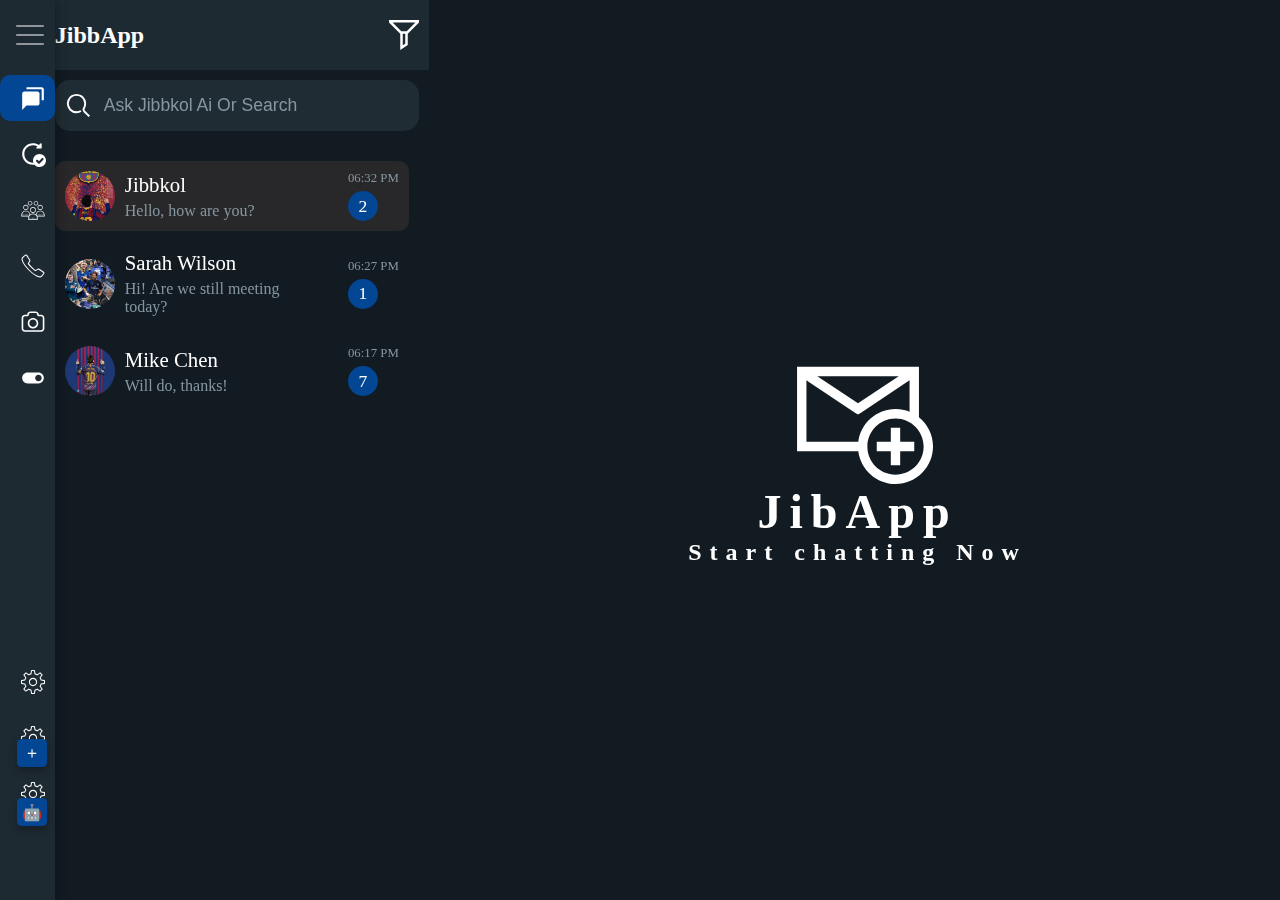
<file: index.html>
<!DOCTYPE html>
<html lang="en">
<head>
    <meta charset="UTF-8">
    <meta name="viewport" content="width=device-width, initial-scale=1.0">
    <title>Document</title>
    <link rel="stylesheet" href="msg.css">
</head>
<body>
    <header id="hup">
        <h2>JibbApp</h2>
        <div id="btns">
            <button id="camera" class="btn">
            <img src="./assets/unsplash_32px.svg" alt="camera" id="darkcam">
            <img src="./dark-icon/unsplash_32px.svg" alt="camera" id="lightcam">
          </button>
            <button id="menu" class="btn">
                <img src="./assets/menu_vertical_24px.svg" alt="menu" id="darkmenu">
                <img src="./dark-icon/menu_vertical_24px.svg" alt="" id="lightmenu">
            </button>
            <button id="menu2" class="btn">
              <img src="./assets/filter_24px.svg" alt="" id="darkfilter">
              <img src="./dark-icon/filter_24px.svg" alt="" id="lightfilter">
            </button>
        </div>
    </header>
    <div id="mobile-menu"> 
        <ul>
            <li>New group</li>
            <li>New broadcast</li>
            <li>Linked devices</li>
            <li>Starred</li>
            <li>Read all</li>
            <li>Settings</li>
            <li>Switch accounts</li>
            <button id="dark-mode">
                <img src="./dark-icon/toggle_off_24px.svg" alt="dark mode" id="light-icon">
                <img src="./assets/toggle_on_24px.svg" alt="light mode" id="dark-icon">
                Dark Mode
            </button>
            
        </ul>
    </div>
    <div id="overlay"></div>
    <div id="navpc">
            <button class="active">All</button>
            <button>Unread</button>
            <button>Groups</button>
            <button>Favourites</button>
            <button>+</button>
    </div>
<section id="desk">
    <div id="desktop-sidebar">
       <div class="sidebar-header">
        <img src="./assets/menu_50px.svg" alt="Menu" id="sidebar-toggle"/>
        <img src="./dark-icon/menu_50px.svg" alt="" id="sidebar-toggle-pc">
        <h1>
          <img src="./assets/new_message_32px.svg" alt="" id="darklogopc">
          <img src="./dark-icon/new_message_32px.svg" alt="" id="lightlogopc">
          JibApp
        </h1>
        </div>
        <ul class="sidebar-menu">
        <li class="active">
          <img src="./assets/chat_room_24px.svg" alt="Chats" id="darkchatpc"> 
          <img src="./dark-icon/chat_room_24px.svg" alt="Chats" id="lightchatpc">
          <span>Chats</span>
        </li>
        <li>
          <img src="./assets/update_24px.svg" alt="Status" id="darkstatuspc">
          <img src="./dark-icon/update_24px.svg" alt="" id="lightstatuspc"> 
          <span>Status</span>
        </li>
        <li>
          <img src="./assets/user_groups_80px.svg" alt="Community" id="darkcompc"> 
          <img src="./dark-icon/user_groups_80px.svg" alt="" id="lightcompc">
          <span>Community</span>
        </li>
        <li>
          <img src="./assets/phone_50px.svg" alt="Calls" id="darkcallpc">
          <img src="./dark-icon/phone_50px.svg" alt="" id="lightcallpc"> 
          <span>Calls</span>
        </li>
        <li>
          <button id="camera2" class="btn">
            <img src="./assets/unsplash_32px.svg" alt="camera" id="darkcampc">
            <img src="./dark-icon/unsplash_32px.svg" alt="" id="lightcampc">
            <span>Camera</span>
          </button>
        </li>
        <li>
        <button id="dark-modepc">
                <img src="./dark-icon/toggle_off_24px.svg" alt="dark mode" id="light-iconpc">
                <img src="./assets/toggle_on_24px.svg" alt="light mode" id="dark-iconpc">
                <span>Dark Mode</span> 
            </button>
        </li>
    </ul>
    <ul class="sidebar-nav-bottom">
        <li>
          <img src="./assets/settings_50px.svg"><span>New contacts</span>
        </li>
        <li>
          <img src="./assets/settings_50px.svg"><span>Jibkkol AI</span></li>
      <li>
        <img src="./assets/settings_50px.svg" alt="settings" id="darksetpc">
        <img src="./dark-icon/settings_50px.svg" alt="" id="lightsetpc">
        <span>Settings</span></li>
    </ul>
    </div>
    <section id="main">
        <div id="search">
            <svg aria-hidden="true" focusable="false" viewBox="0 0 24 24" role="img" width="35px" height="35px" fill="none"><path stroke="" stroke-width="1.5" d="M13.962 16.296a6.716 6.716 0 01-3.462.954 6.728 6.728 0 01-4.773-1.977A6.728 6.728 0 013.75 10.5c0-1.864.755-3.551 1.977-4.773A6.728 6.728 0 0110.5 3.75c1.864 0 3.551.755 4.773 1.977A6.728 6.728 0 0117.25 10.5a6.726 6.726 0 01-.921 3.407c-.517.882-.434 1.988.289 2.711l3.853 3.853"></path></svg>
            <input type="search" placeholder="Ask Jibbkol Ai Or Search">
        </div>
        <div id="nav">
            <button class="active">All</button>
            <button>Unread</button>
            <button>Groups</button>
            <button>Favourites</button>
            <button>+</button>
        </div>   
        <div id="chats-list">
        <div id="chat-inner">
        <div class="chat" data-chat="chat1">
            <img src="./assets/BARCELONA MESSI.jpeg" alt="profile">
            <div class="chat-info">
              <h4>Jibbkol</h4>
              <p></p>
            </div>
            <div class="chat-time">
              <span></span>
              <span class="unread-count">2</span>
            </div>
        </div>
        <div class="chat" data-chat="chat2">
      <img src="./assets/Chelsea.jpeg" alt="profile" onerror="this.src='./assets/BARCELONA MESSI.jpeg'">
      <div class="chat-info">
        <h4>Sarah Wilson</h4>
        <p></p>
      </div>
      <div class="chat-time">
        <span>Yesterday</span>
        <span class="unread-count">1</span>
      </div>
        </div>
        <div class="chat" data-chat="chat3">
      <img src="./assets/ccb1949e-1aa9-411a-8b3d-f1779724c42d.jpeg" alt="profile" onerror="this.src='./assets/BARCELONA MESSI.jpeg'">
      <div class="chat-info">
        <h4>Mike Chen</h4>
        <p></p>
      </div>
      <div class="chat-time">
        <span>12:30 PM</span>
        <span class="unread-count">7</span>
      </div>
        </div>
        <div class="jibapp-message" id="chat1">
  <header class="msg-header">
    <div class="msg-profile">
      <button class="msg-back-btn"><img src="./assets/back_50px.svg"></button>
      <img src="./assets/BARCELONA MESSI.jpeg" alt="profile" class="msg-pfp">
      <div class="msg-name">
        <h4>Jibbkol</h4>
        <span>online</span>
      </div>
    </div>
    <div class="msg-btns">
      <button class="msg-btn"><img src="./assets/phone_50px.svg"></button>
      <button class="msg-btn"><img src="./assets/video_call_50px.svg"></button>
      <button class="msg-btn"><img src="./assets/menu_vertical_24px.svg"></button>
    </div>
  </header>

  <div class="msg-body">
    <div class="msg-content">
      <div class="encryption-message">
        <img src="./assets/padlock_50px.svg" alt="padlock">
        <span>Messages are end-to-end encrypted. Only you and Jibbkol can read them.</span>
      </div>
      <div class="msg received">
        <p>Hello, how are you?</p>
        <span class="msg-time">2:30 PM</span>
      </div>
      <div class="msg sent">
        <p>I'm good, thanks! How about you?</p>
        <span class="msg-time">2:31 PM <img src="./assets/double_tick_32px.svg" alt=""></span>
      </div>
    </div>
  </div>

  <div class="msg-input-area">
    <div class="msg-input-wrap">
      <button class="emoji-btn"><img src="./assets/happy_80px.svg" alt="emoji"></button>
      <input type="text" class="msg-input" placeholder="Type a message">
      <button class="attach-btn"><img src="./assets/attach_24px.svg" alt="attach"></button>
      <button class="cam-btn"><img src="./assets/unsplash_32px.svg" alt="camera"></button>
    </div>
    <button class="send-btn">
      <img src="./assets/microphone_24px.svg" alt="mic" class="mic">
      <img src="./assets/paper_plane_30px.svg" alt="send" class="send">
    </button>
  </div>
        </div>
        <div class="jibapp-message" id="chat2">
  <header class="msg-header">
    <div class="msg-profile">
      <button class="msg-back-btn"><img src="./assets/back_50px.svg"></button>
      <img src="./assets/Chelsea.jpeg" alt="profile" class="msg-pfp">
      <div class="msg-name">
        <h4>Sarah Wilson</h4>
        <span>last seen 5 hours ago</span>
      </div>
    </div>
    <div class="msg-btns">
      <button class="msg-btn"><img src="./assets/phone_50px.svg"></button>
      <button class="msg-btn"><img src="./assets/video_call_50px.svg"></button>
      <button class="msg-btn"><img src="./assets/menu_vertical_24px.svg"></button>
    </div>
  </header>

  <div class="msg-body">
    <div class="msg-content">
      <div class="encryption-message">
        <img src="./assets/padlock_50px.svg" alt="padlock">
        <span>Messages are end-to-end encrypted. Only you and Sarah can read them.</span>
      </div>
      <div class="msg received">
        <p>Hi! Are we still meeting today?</p>
        <span class="msg-time">3:15 PM</span>
      </div>
      <div class="msg sent">
        <p>Yes, 4 PM at the usual place?</p>
        <span class="msg-time">3:16 PM <img src="./assets/double_tick_32px.svg" alt=""></span>
      </div>
    </div>
  </div>

  <div class="msg-input-area">
    <div class="msg-input-wrap">
      <button class="emoji-btn"><img src="./assets/happy_80px.svg" alt="emoji"></button>
      <input type="text" class="msg-input" placeholder="Type a message">
      <button class="attach-btn"><img src="./assets/attach_24px.svg" alt="attach"></button>
      <button class="cam-btn"><img src="./assets/unsplash_32px.svg" alt="camera"></button>
    </div>
    <button class="send-btn">
      <img src="./assets/microphone_24px.svg" alt="mic" class="mic">
      <img src="./assets/paper_plane_30px.svg" alt="send" class="send">
    </button>
  </div>
        </div>
        <div class="jibapp-message" id="chat3">
            <header class="msg-header">
              <div class="msg-profile">
                <button class="msg-back-btn"><img src="./assets/back_50px.svg"></button>
                <img src="./assets/ccb1949e-1aa9-411a-8b3d-f1779724c42d.jpeg" alt="profile" class="msg-pfp">
                <div class="msg-name">
                  <h4>Mike Chen</h4>
                  <span>online</span>
                </div>
              </div>
              <div class="msg-btns">
                <button class="msg-btn"><img src="./assets/phone_50px.svg"></button>
                <button class="msg-btn"><img src="./assets/video_call_50px.svg"></button>
                <button class="msg-btn"><img src="./assets/menu_vertical_24px.svg"></button>
              </div>
            </header>

            <div class="msg-body">
              <div class="msg-content">
                <div class="encryption-message">
                  <img src="./assets/padlock_50px.svg" alt="padlock">
                  <span>Messages and calls are end-to-end encrypted. Only you and Sarah can read them.</span>
                </div>

                <div class="msg received">
                  <p>Hello, how are you?</p>
                  <span class="msg-time">2:30 PM</span>
                </div>
                <div class="msg sent">
                  <p>I'm good, thanks! How about you?</p>
                  <span class="msg-time">2:31 PM <img src="./assets/double_tick_32px.svg" alt=""></span>
                </div>
                <div class="msg received">
                  <p>Doing well, just working on a project.</p>
                  <span class="msg-time">2:32 PM</span>
                </div>
                <div class="msg sent">
                  <p>That's great to hear! Let me know if you need any help.</p>
                  <span class="msg-time">2:33 PM <img src="./assets/double_tick_32px.svg" alt=""></span>
                </div>
                <div class="msg received">
                  <p>Will d o, thanks!</p>
                  <span class="msg-time">2:34 PM</span>
                </div>
              </div>
            </div>

            <div class="msg-input-area">
              <div class="msg-input-wrap">
                <button class="emoji-btn"><img src="./assets/happy_80px.svg" alt="emoji"></button>
                <input type="text" class="msg-input" placeholder="Type a message">
                <button class="attach-btn"><img src="./assets/attach_24px.svg" alt="attach"></button>
                <button class="cam-btn"><img src="./assets/unsplash_32px.svg" alt="camera"></button>
              </div>
              <button class="send-btn">
                <img src="./assets/microphone_24px.svg" alt="send" class="mic">
                <img src="./assets/paper_plane_30px.svg" alt="" class="send">
              </button>
            </div>
        </div>
        </div>
      </div>
    </section>
    <section id="msgpc">
      <img src="./assets/new_message_32px.svg" alt="" id="darklogo2pc">
      <img src="./dark-icon/new_message_32px.svg" alt="" id="lightlogo2pc">
      JibApp
      <h3>Start chatting Now</h3>
    </section>
</section>
<header id="nav-bottom">
        <button class="nav-btn active">
            <img src="./assets/chat_room_24px.svg" alt="chats" id="darkchat">
            <img src="./dark-icon/chat_room_24px.svg" alt="" id="lightchat">
            <span>Chat</span>
        </button>
        <button class="nav-btn">
            <img src="./assets/update_24px.svg" alt="contacts" id="darkstatus">
            <img src="./dark-icon/update_24px.svg" alt="" id="lightstatus">
            <span>Status</span>
        </button>
        <button class="nav-btn">
            <img src="./assets/user_groups_80px.svg" alt="Community" id="darkcom">
            <img src="./dark-icon/user_groups_80px.svg" alt="" id="lightcom">
            <span>Community</span>
        </button>
        <button class="nav-btn">
            <img src="./assets/phone_50px.svg" alt="calls" id="darkcall">
            <img src="./dark-icon/phone_50px.svg" alt="" id="lightcall">
            <span>Calls</span>
        </button>
</header>
<div id="floating-buttons">
  <button id="aiButton" class="fab">🤖</button>
  <button id="newChatButton" class="fab">＋</button>
</div>
<script src="msg2.js"></script>
</body>
</html>
</file>
<file: msg.css>
*,body,html{
    padding: 0;
    margin: 0;
    box-sizing: border-box;
}
body{
    background-color: var(--wa-bg-main-dark);
}
body::-webkit-scrollbar{
    width: 0px;
}
:root{
  --wa-bg-main: #FFFFFF;
  --wa-bg-secondary: #F0F2F5;
  --wa-bg-input: #FFFFFF;
  --wa-text-primary: #111B21;
  --wa-text-secondary: #667781;
  --wa-text-placeholder: #8696A0;

  /* Chat bubbles */
  --wa-bubble-incoming: #FFFFFF; /* Keep incoming white */
  --wa-bubble-outgoing: linear-gradient(135deg, #034694, #1A4C96); /* Chelsea Blue gradient */

  /* Chelsea Blue theme */
  --wa-green: #034694; /* Primary Chelsea Blue */
  --wa-green-dark: #002D72; /* Deep Blue */
  --wa-link: #027EB5;
  --wa-unread-badge: #034694;
  --wa-divider: #E9EDEF;
  --wa-icon-inactive: #8696A0;
  --wa-icon-active: #111B21;

  /* dark */
  --wa-bg-main-dark: #121B22;
  --wa-bg-secondary-dark: #1E2A32;
  --wa-bg-input-dark: #202C33;
  --wa-text-primary-dark: #E9EDEF;
  --wa-text-secondary-dark: #8696A0;
  --wa-text-placeholder-dark: #667781;

  /* Bubbles in dark mode */
  --wa-bubble-incoming-dark: #202C33; 
  --wa-bubble-outgoing-dark: linear-gradient(135deg, #002D72, #003D73); /* Dark Chelsea Blue gradient */

  /* Blues (instead of green) */
  --wa-green-dark: #034694; 
  --wa-green-dark-dark: #001F4D; 
  --wa-link-dark: #53BDEB;
  --wa-unread-badge-dark: #034694;
  --wa-divider-dark: #2A3942;
  --wa-icon-inactive-dark: #AEBAC1;
  --wa-icon-active-dark: #E9EDEF;

  /* extra palette */
  --blue: #0a174e;
  --maize :#f5d042;
  --black: #101820;
  --blac:#000;
  --red: #a4193d;
  --peach :#ffdfb9;
  --white :#fff;
  --main-pd: 20px 10px;

  /* greys */
  --podium-cds-color-grey-50: #FAFAFA;
  --podium-cds-color-grey-100: #F5F5F5;
  --podium-cds-color-grey-200: #E5E5E5;
  --podium-cds-color-grey-300: #CACACB;
  --podium-cds-color-grey-400: #9E9EA0;
  --podium-cds-color-grey-500: #707072;
  --podium-cds-color-grey-600: #4B4B4D;
  --podium-cds-color-grey-700: #39393B;
  --podium-cds-color-grey-800: #28282A;
  --podium-cds-color-grey-900: #1F1F21;
}
#hup{
    padding: var(--main-pd);
    display: flex;
    position: fixed;
    z-index: 900;
    width: 100%;
    background: var(--wa-bg-secondary-dark);
    justify-content: space-between;
    align-items: center;
    color: var(--white);
}
#mobile-menu{
    position: fixed;
    top:75px;
    z-index: 921;
    background: var(--podium-cds-color-grey-500);
    width: 200px;
    padding: var(--main-pd);
    border-radius: 10px;
    right: 0;
    opacity:0;
    transition: all 0.4s ease-out;
    transform: translateY(-150%);
}
#mobile-menu.show{    
    transform: translateX(0);  
    opacity:1;
    transition: all 0.4s ease-in-out; 
}    
#mobile-menu ul{
    display: flex;
    flex-direction: column;
    gap:20px;
    list-style :none;
}
#mobile-menu ul li{
    color: var(--wa-bg-main);
    cursor:pointer;
    font-size: 1.1rem;
    font-weight: 200;
}
#overlay{
    position: fixed;
    top:0;
    left:0;
    width: 100%;
    height: 100vh;
    background: rgba(19, 18, 18, 0.1);
    z-index: 920;
    opacity:0;
    transition: all 0.4s ease-out;
    pointer-events: none;
}
#overlay.show{
    opacity:1;
    transition: all 0.4s ease-in-out;
    pointer-events: all;
}
#dark-mode {
    display: flex;
    background: transparent;
    align-items: center;
    border: none;
    gap: 10px;
    color: var(--white);
    font-size: 1.2rem;
    cursor: pointer;
    padding: 8px 12px;
    border-radius: 20px;
    transition: all 0.3s ease;
    width: 100%;
    justify-content: flex-start;
}

/* Hover effects */
#dark-mode:hover {
    background: var(--wa-bg-input-dark);
}

body.light-mode #dark-mode:hover {
    background: var(--wa-bg-secondary);
}

/* Icon states */
#dark-icon {
    display: none;
}

#light-icon {
    display: block;
}

/* Light mode icon states */
body.light-mode #dark-icon {
    display: block;
}

body.light-mode #light-icon {
    display: none;
}

/* Text color for light mode */
body.light-mode #dark-mode {
    color: var(--wa-text-primary);
}
#btns{
    display: flex;
    align-items: center;
    gap: 10px;
}
.btn{
    background: transparent;
    border: none;
    cursor: pointer;
}
.btn img{
    width: 30px;
    height: 30px;
}
#menu2{
    display: none;
}
#menu2, #sidebar-toggle {
    position: relative;
    z-index: 960; /* Higher than overlay */
}
#main::-webkit-scrollbar{
    display: none;
}
#main{
    display: flex;
    padding: var(--main-pd);  
    flex-direction: column;
    gap: 20px;
    padding-top:80px;
    padding-bottom: 100px;
    overflow-y: scroll;
    z-index: 899;
}
#search{ 
    background: var(--wa-bg-input-dark);
    display: flex;
    gap: 10px;
    padding: 8px;
    border-radius: 50px;
    width: 100%;
}
#search svg{
    stroke: var(--wa-bg-input)
}
#search input {
    width: 100%;
    border: none;
    background: transparent;
    font-size: 1.1rem;
    outline: none; 
    color: var(--wa-text-placeholder);
}
#search input::placeholder{
    color: var(--wa-text-placeholder);
    font-weight: 200;
}
#nav{
    display: flex;
    gap: 10px;
    overflow-x: auto;   
}
#nav::-webkit-scrollbar{
    width: 1px;
}
#nav button{
    background: transparent;
    border: 0.5px solid var(--wa-text-placeholder);
    color: var(--wa-text-placeholder);
    width: fit-content;
    padding: 10px 15px;
    cursor: pointer;
    align-items: center;
    display: flex;
    border-radius: 50px;
}
#nav button.active{
    border: none;
    background: var(--wa-green-dark);
    color: var(--white);
}
#chats-list{
    display: flex;
    flex-direction: column;
    gap: 10px;
    height: calc(100vh - 160px);
    padding-right: 10px;
}
.chat{
    display: flex;
    gap: 10px;
    align-items: center;
    padding: 10px;
    border-radius: 10px;
    cursor: pointer;
}
.chat img{
    width: 50px;
    height: 50px;
    border-radius: 50%;
    object-fit: cover;
}
.chat-info{
    display: flex;
    flex-direction: column;
    gap: 5px;
}
.chat-info h4{
    margin: 0;
    color: var(--white);
    font-size: 1.3rem;
    font-weight: 300;
}
.chat-info p{
    margin: 0;
    color: var(--wa-text-secondary-dark);
    font-size: 1rem;
    font-weight: 200;
    overflow: hidden;
    max-width: 200px;
}         
.chat-time{
    margin-left: auto;
    display: flex;
    flex-direction: column;
    color: var(--wa-text-secondary-dark);
    font-size: 0.8rem;
}
.unread-count{
    background: var(--wa-unread-badge-dark);
    color: var(--white);
    width: 30px;
    height: 30px;
    display: flex;
    justify-content: center;
    align-items: center;
    border-radius: 100%;
    font-size: 1.1rem;
    margin-top: 5px;
} 
#nav-bottom{
    color: var(--white);
    position: fixed;
    bottom: 0;
    width: 100%;
    padding: 8px 10px;
    background: var(--wa-bg-secondary-dark);
    display: flex;
    justify-content: space-between;
    z-index: 900;
}
.nav-btn{
    background: transparent;
    border: none;
    width: 80px;
    height: auto;
    cursor: pointer;
    display: flex;
    align-items: center;
    gap: 10px;
    height: 50px;
    color: var(--white);
    flex-direction: column;
}
.nav-btn p{
    margin: 0;
    font-size: 0.8rem;
    font-weight: 200;
}
.nav-btn.active, .nav-btn:hover{
    background: var(--wa-green-dark);
    border-radius: 50px;
    height: 30px;
    padding: 5px 0;
}
.nav-btn img{
    width: 30px;
    height: 22px;
}
#chat-inner{
    display: flex;
    flex-direction: column;
    gap: 10px;
}
.jibapp-message{
    width: 100%;
    height: 100vh;
    z-index: 999;
    position: fixed;
    top: 0;
    transform: translateX(100%);
    transition: all 0.3s ease-out;
    left: 0;
    right: 0;
    bottom: 0;
    background: var(--podium-cds-color-grey-600);
}
.jibapp-message.active{
    transform: translateX(0);
    transition: all 0.3s ease-out;
}
.chat.active {
    background: var(--podium-cds-color-grey-800);
}
.encryption-message {
    display: flex;
    text-align: center;
    
    font-size: 0.85rem;
    color: var(--white);
    background: var(--podium-cds-color-grey-500);
    padding: 8px 12px;
    margin: 10px auto;
    border-radius: 10px;
    max-width: 80%;
    line-height: 1.4;
    font-weight: 200;
}
.encryption-message img{
    width: 15px;
    height: 15px;
}
.msg-header{
    padding: 13px;
    display: flex;
    align-items: center;
    justify-content: space-between;
    background: var(--wa-bg-secondary-dark);
    color: var(--white);
}
.msg-profile{
    display: flex;
    align-items: center;
    gap: 10px;
}
.msg-pfp{
    width: 40px;
    height: 40px;
    border-radius: 50%;
    object-fit: cover;
}
.msg-back-btn{
    background: transparent;
    border: none;
    cursor: pointer;
}
.msg-back-btn img{
    width: 25px;
    height: 25px;
}
.msg-name{
    display: flex;
    flex-direction: column;
    gap:4px;
    cursor: pointer;
    
}
.msg-name h4{
    font-weight: 300;
    font-size: 1.2rem;
}
.msg-name span{
    font-size: 0.9rem;
    font-weight: 200;
    color: var(--podium-cds-color-grey-200);
}
.msg-btns{
    display: flex;
    align-items: center;
    gap: 20px;
}
.msg-btn{
    background: transparent;
    border: none;
    cursor: pointer;
    color: var(--white);
}
.msg-btn img{
    width: 25px;
    height: 25px;
}
.msg-btn:hover{
    color: var(--wa-green-dark);
}
.msg-body{
    padding: var(--main-pd);
    height: calc(100vh - 150px);
    justify-content: space-between;
    overflow-y: auto;
    display: flex;
    flex-direction: column;
    gap: 10px;
}
.msg-body::-webkit-scrollbar{
    width: 5px;
}
.msg-content{
    display: flex;
    flex-direction: column;
    gap: 10px;
}
.msg{
    max-width: 60%;
    padding: 10px;
    color: var(--wa-text-primary-dark);
    border-radius: 10px;
    font-size: 1.1rem;
    line-height: 1.4;
    display: flex;
    justify-content: space-between;

}
.msg.received{
    background: var(--wa-bubble-incoming-dark);
    align-self: flex-start;
    border-bottom-left-radius: 0;
}   
.msg.sent{
    background: var(--wa-bubble-outgoing-dark);
    align-self: flex-end;
    border-bottom-right-radius: 0;
}
.msg-time{
    font-size: 0.8rem;
    min-width: 75px;
    align-self: last baseline;
    margin-left: 10px;
    gap: 4px;
    color: var(--wa-text-secondary-dark);
    display: flex;
    align-items: center;
}
.msg-time img{
    width: 20px;
    height: 20px;
}
.msg.sent .msg-time::after {
  content: url("./assets/double_tick_32px.svg");
}

.msg-input-area{
    display: flex;
    padding: 10px;
    gap: 5px;
    align-items: center;
    background: transparent;
}
.msg-input-wrap{
    display: flex;
    gap: 8px;
    align-items: center;
    padding: 10px;
    width: 90%;
    border-radius: 50px;
    background: var(--podium-cds-color-grey-400);
}
.msg-input-wrap button,.msg-input-wrap input{
    background: transparent;
    border: none;
    outline: none;
}
.msg-input{
    width: 100%;
    font-size: 1.2rem;
}
.msg-input-wrap button img{
    width: 30px;
    height: 30px;
    cursor: pointer;
}
.send-btn {
    position: relative;
    width: 45px;
    height: 45px;
    display: flex;
    background: var(--wa-green);
    border: none;
    border-radius: 100%;
    align-items: center;
    justify-content: center;
    cursor: pointer;
    overflow: hidden;
}
.send-btn img {
    position: absolute;
    width: 24px;
    height: 24px;
    transition: opacity 0.3s ease, transform 0.3s ease;
}
/* Hide paper plane by default */
.send-btn .send {
    display: none;
}

/* Mic is visible by default */
.send-btn .mic {
    display: inline-block;
}

/* When typing, show paper plane and hide mic */
.send-btn.typing .send {
    display: inline-block;
}

.send-btn.typing .mic {
    display: none;
}


#pc{
    display: none;
    color: var(--white);
}
#msgpc{
    display: none;
}
/* Floating action buttons */
#floating-buttons {
  position: fixed;
  bottom: 70px;
  right: 20px;
  display: flex;
  flex-direction: column;
  gap: 12px;
  z-index: 899;
}

.fab {
  width: 55px;
  height: 55px;
  border-radius: 15%;
  border: none;
  background: var(--wa-green); /* WhatsApp green */
  color: white;
  font-size: 1.8rem;
  cursor: pointer;
  display: flex;
  align-items: center;
  justify-content: center;
  box-shadow: 0 4px 8px rgba(0,0,0,0.3);
  transition: 0.2s;
}

.fab:hover {
  transform: scale(1.1);
  background: var(--wa-green-dark);
}
#desktop-sidebar {
    position: fixed;
    left: 0;
    top: 0;
    height: 100vh;
    width: 55px; /* collapsed width */
    background: var(--wa-bg-secondary-dark);
    display: none;
    flex-direction: column;
    align-items: center;
    transition: width 0.3s ease;
    z-index: 950;
    box-shadow: 2px 0 10px rgba(0,0,0,0.3);
}

/* Expanded state controlled by JS */
#desktop-sidebar.expanded {
    width: 200px;
}

/* Sidebar header */
.sidebar-header {
    width: 100%;
    display: flex;
    align-items: center;
    justify-content: space-between;
    padding: 15px;
    margin-top: 5px;
    cursor: pointer;
    position: relative;
    z-index: 960; /* logo overlay */
}

.sidebar-header h1 {
    color: var(--white);
    font-size: 1.6rem;
    display: none; /* hidden when collapsed */
}

#desktop-sidebar.expanded .sidebar-header h1 {
    display: flex;
    gap: 4px;
    align-items: center;
}

#sidebar-toggle,.sidebar-header h1 img,#sidebar-toggle-pc {
    width: 30px;
    height: 30px;
    cursor: pointer;
}

/* Menu items */
.sidebar-menu,.sidebar-nav-bottom {
    list-style: none;
    padding: 0;
    margin: 10px 0;
    width: 100%;
    display: flex;
    flex-direction: column;
    gap: 10px;
}
.sidebar-nav-bottom {
    justify-content: flex-end;
    display: flex;
    height: 44vh;
}
.sidebar-menu li,.sidebar-nav-bottom li{
    display: flex;
    align-items: center;
    gap: 15px;
    padding: 10px 20px;
    color: var(--white);
    font-weight: 400;
    font-size: 1.2rem;
    border-radius: 10px;
    cursor: pointer;
    transition: background 0.2s;
}
#camera2 {
    display: flex;
    align-items: center;
    gap: 15px;
    color: var(--white);
    font-weight: 400;
    font-size: 1.1rem;
}
.sidebar-menu li:hover,.sidebar-nav-bottom li:hover {
    background: var(--wa-green-dark);
}

.sidebar-menu li img,.sidebar-nav-bottom li img {
    width: 26px;
    height: 26px;
}

/* Text visibility controlled by expanded class */
#desktop-sidebar:not(.expanded) .sidebar-menu li span{
    display: none;
}
#desktop-sidebar:not(.expanded) .sidebar-nav-bottom li span {
    display: none;
}
#desktop-sidebar.expanded .sidebar-menu li span{
    display: inline-block;
}
 #desktop-sidebar.expanded .sidebar-nav-bottom li span {
    display: inline-block;
}
/* Enhanced notification styles */
.notifications-container {
    position: fixed;
    top: 20px;
    right: 20px;
    z-index: 10002;
    max-width: 350px;
    display: flex;
    flex-direction: column;
    gap: 10px;
}

.message-notification {
    background: linear-gradient(135deg, #25D366, #128C7E);
    color: white;
    padding: 15px;
    border-radius: 12px;
    box-shadow: 0 4px 20px rgba(0, 0, 0, 0.15);
    max-width: 100%;
    animation: notificationSlideIn 0.3s ease-out;
    transition: all 0.3s ease;
    cursor: pointer;
    border-left: 4px solid #128C7E;
}

.message-notification.fade-out {
    animation: notificationSlideOut 0.3s ease-in forwards;
}

.notification-header {
    display: flex;
    justify-content: space-between;
    align-items: center;
    margin-bottom: 8px;
}

.notification-sender {
    font-weight: 600;
    font-size: 14px;
    color: white;
}

.notification-time {
    font-size: 11px;
    opacity: 0.9;
    color: rgba(255, 255, 255, 0.9);
}

.notification-message {
    font-size: 13px;
    line-height: 1.4;
    opacity: 0.95;
    word-wrap: break-word;
}

.notification-close {
    background: none;
    border: none;
    color: white;
    font-size: 16px;
    cursor: pointer;
    opacity: 0.7;
    padding: 2px;
    border-radius: 50%;
    width: 20px;
    height: 20px;
    display: flex;
    align-items: center;
    justify-content: center;
}

.notification-close:hover {
    opacity: 1;
    background: rgba(255, 255, 255, 0.2);
}

@keyframes notificationSlideIn {
    from {
        transform: translateX(100%);
        opacity: 0;
    }
    to {
        transform: translateX(0);
        opacity: 1;
    }
}

@keyframes notificationSlideOut {
    from {
        transform: translateX(0);
        opacity: 1;
    }
    to {
        transform: translateX(100%);
        opacity: 0;
    }
}

/* Enhanced button states */
.btn:active, .nav-btn:active, .msg-btn:active, .fab:active {
    transform: scale(0.95);
    transition: transform 0.1s ease;
}

/* Camera modal enhancements */
#camera-modal {
    position: fixed;
    top: 0;
    left: 0;
    width: 100%;
    height: 100%;
    background: black;
    z-index: 10000;
    display: none;
}

#camera-modal.active {
    display: block;
}

.camera-container {
    width: 100%;
    height: 100%;
    display: flex;
    flex-direction: column;
}

.camera-header {
    display: flex;
    justify-content: space-between;
    align-items: center;
    padding: 15px;
    background: rgba(0,0,0,0.8);
    color: white;
    z-index: 10001;
}

.camera-header button {
    background: none;
    border: none;
    color: white;
    font-size: 24px;
    cursor: pointer;
    padding: 5px 10px;
}

.camera-preview {
    flex: 1;
    position: relative;
    overflow: hidden;
}

#camera-video {
    width: 100%;
    height: 100%;
    object-fit: cover;
}

.camera-overlay {
    position: absolute;
    bottom: 0;
    left: 0;
    right: 0;
    padding: 20px;
    background: linear-gradient(transparent, rgba(0,0,0,0.7));
}

.camera-controls {
    display: flex;
    justify-content: center;
    align-items: center;
}

.camera-capture {
    width: 70px;
    height: 70px;
    border-radius: 50%;
    border: 3px solid white;
    background: rgba(255,255,255,0.3);
    color: white;
    font-size: 24px;
    cursor: pointer;
    display: flex;
    align-items: center;
    justify-content: center;
}

/* Enhanced typing indicator */
.typing-indicator {
    display: flex;
    align-items: center;
    gap: 8px;
    padding: 10px;
    background: var(--wa-bubble-incoming-dark);
    border-radius: 10px;
    align-self: flex-start;
    max-width: 100px;
    margin: 5px 0;
    color: var(--wa-text-secondary-dark);
    font-size: 0.9rem;
}

.typing-dots {
    display: flex;
    gap: 3px;
}

.typing-dots span {
    width: 6px;
    height: 6px;
    border-radius: 50%;
    background: var(--wa-text-secondary-dark);
    animation: typing-bounce 1.4s ease-in-out infinite both;
}

.typing-dots span:nth-child(1) { animation-delay: -0.32s; }
.typing-dots span:nth-child(2) { animation-delay: -0.16s; }

@keyframes typing-bounce {
    0%, 80%, 100% {
        transform: scale(0.8);
        opacity: 0.5;
    }
    40% {
        transform: scale(1);
        opacity: 1;
    }
}

/* Message media styles */
.message-image, .message-audio {
    margin: 5px 0;
}

.message-image img {
    max-width: 200px;
    border-radius: 8px;
    cursor: pointer;
}

.message-audio audio {
    max-width: 200px;
    height: 40px;
}
/* Light mode adjustments */
body.light-mode .typing-indicator {
    background: var(--wa-bubble-incoming);
    color: var(--wa-text-secondary);
}

body.light-mode .typing-dots span {
    background: var(--wa-text-secondary);
}

/* Button active states */
.nav-btn.active, .nav-btn:active {
    background: var(--wa-green-dark);
    transform: scale(0.95);
}

#nav button.active, #nav button:active {
    background: var(--wa-green-dark);
    transform: scale(0.95);
}

/* Desktop sidebar active states */
.sidebar-menu li.active, .sidebar-nav-bottom li.active {
    background: var(--wa-green-dark);
}

/* Mobile menu active states */
#mobile-menu ul li:active {
    background: var(--wa-green-dark);
    border-radius: 8px;
}

/* Enhanced send button states */
.send-btn.typing:active {
    transform: scale(0.9);
    background: #20b855;
}

/* Real-time message animations */
.msg {
    animation: messageSlideIn 0.3s ease-out;
}

@keyframes messageSlideIn {
    from {
        opacity: 0;
        transform: translateY(10px);
    }
    to {
        opacity: 1;
        transform: translateY(0);
    }
}
/* Online status indicator */
.online-status {
    width: 8px;
    height: 8px;
    background: var(--wa-green);
    border-radius: 50%;
    display: inline-block;
    margin-left: 5px;
}

/* Message read status */
.msg-read {
    color: var(--wa-green);
}

.msg-delivered {
    color: var(--wa-text-secondary);
}
#lightcam,
#lightmenu,
#lightfilter,
#lightlogopc,
#sidebar-toggle-pc,
#lightchatpc,
#lightstatuspc,
#lightcallpc,
#lightcampc,
#lightcompc,
#lightsetpc,
#lightchat,
#lightcom,
#lightcall,
#lightset,
#lightstatus,
#lightlogo2pc{
    display: none;
}
/* Light mode styles */
body.light-mode {
    background-color: var(--wa-bg-main);
    color: var(--wa-text-primary);
}

body.light-mode #hup,
body.light-mode #nav-bottom,
body.light-mode .msg-header {
    background: var(--wa-bg-main);
    color: var(--blac);
    border-bottom: 1px solid var(--blac);
    border-top: 1px solid var(--blac);
}
body.light-mode #hup #lightcam,
body.light-mode #lightcam,
body.light-mode #lightmenu,
body.light-mode #lightfilter,
body.light-mode #lightlogopc,
body.light-mode #sidebar-toggle-pc,
body.light-mode #lightchatpc,
body.light-mode #lightstatuspc,
body.light-mode #lightcallpc,
body.light-mode #lightcampc,
body.light-mode #lightcompc,
body.light-mode #lightsetpc,
body.light-mode #lightchat,
body.light-mode #lightcom,
body.light-mode #lightcall,
body.light-mode #lightset,
body.light-mode #lightstatus,
body.light-mode #lightlogo2pc{
    display: block;
}
body.light-mode #hup #darkcam,
body.light-mode #darkcam,
body.light-mode #darkmenu,
body.light-mode #darkfilter,
body.light-mode #darklogopc,
body.light-mode #sidebar-toggle,
body.light-mode #darkchatpc,
body.light-mode #darkstatuspc,
body.light-mode #darkcallpc,
body.light-mode #darkcampc,
body.light-mode #darkcompc,
body.light-mode #darksetpc,
body.light-mode #darkchat,
body.light-mode #darkcom,
body.light-mode #darkcall,
body.light-mode #darkset,
body.light-mode #darkstatus,
body.light-mode #darklogo2pc{
    display: none;
}

body.light-mode #main {
    background: var(--wa-bg-main);
}

body.light-mode #search {
    background: var(--wa-bg-input);
    border: 1px solid var(--blac);
}

body.light-mode #search input {
    color: var(--wa-text-primary);
}
body.light-mode #search svg{
    stroke: var(--black);
}
body.light-mode #search input::placeholder {
    color: var(--wa-text-placeholder);
}
body.light-mode .chat {
    border: 1px solid var(--blac); 
}
body.light-mode .chat-info h4 {
    color: var(--wa-text-primary);
}

body.light-mode .chat-info p {
    color: var(--wa-text-secondary);
}

body.light-mode .chat-time {
    color: var(--blac);
}

body.light-mode .msg-name span {
    color: var(--wa-text-secondary);
}

body.light-mode .msg.received {
    background: var(--wa-bubble-incoming);
    color: var(--wa-text-primary);
}

body.light-mode .msg.sent {
    background: var(--wa-bubble-outgoing);
    color: white; /* Keep text white on blue background */
}

body.light-mode .msg-time {
    color: var(--wa-text-secondary);
}

body.light-mode .msg-input-wrap {
    background: var(--wa-bg-input);
}

body.light-mode .msg-input {
    color: var(--wa-text-primary);
}

body.light-mode #desktop-sidebar {
    background: var(--wa-bg-main);
}

body.light-mode .sidebar-menu li,
body.light-mode .sidebar-nav-bottom li {
    color: var(--wa-text-primary);
}
body.light-mode .sidebar-menu li button span{
    color: var(--blac);
}
body.light-mode .sidebar-header h1 {
    color: var(--wa-text-primary);
}

/* Mobile menu light mode */
body.light-mode #mobile-menu {
    background: var(--wa-bg-main);
}

body.light-mode #mobile-menu ul li {
    color: var(--wa-text-primary);
}

/* Dark mode button styling */
body.light-mode #dark-mode {
    color: var(--wa-text-primary);
}
/* Typing indicator light mode */
body.light-mode .typing-indicator {
    background: var(--wa-bubble-incoming);
    color: var(--wa-text-secondary);
}

body.light-mode .typing-dots span {
    background: var(--wa-text-secondary);
}

/* Chat active state */
body.light-mode .chat.active {
    background: var(--wa-divider-dark);
}
body.light-mode .chat.active .chat-info h4{
    color: var(--podium-cds-color-grey-300);
}
/* Encryption message */
body.light-mode .encryption-message {
    background: var(--blac);
    color: var(--white);
}
body.light-mode #msgpc { 
    color: var(--blac);
}
body.light-mode #nav-bottom .nav-btn{
    color: var(--wa-bg-main-dark);
}
body.light-mode .sidebar-menu .active,
body.light-mode .nav-btn.active,
body.light-mode .sidebar-menu li:hover,
body.light-mode .nav-btn:hover{
    background: var(--podium-cds-color-grey-300);
}
body.light-mode #nav button{
    color: var(--blac);
}
body.light-mode #nav button.active{
    color: var(--white);
}
body.light-mode .sidebar-menu .active{
    
}










@media screen and (min-width:800px) {
    #hup,#nav-bottom{
        width: 30%;
        z-index: 889;
        left: 3.5%;
        position: fixed;
    }
    #main{
        width: 30%;
        padding-top: 80px;
        z-index: 888;
        left: 3.5%;
        position: fixed;
    }
    #camera,#menu{
        display: none;
    }
   #nav{
    display: none;
   } 
#navpc{
    position: fixed;
    top: 72px;
    background: var(--podium-cds-color-grey-500);
    width: 200px;
    padding: var(--main-pd);
    border-radius: 10px;
    left: 19%;
    gap: 15px;
    flex-direction: column;
    display: flex;
    z-index: 922;
    transform: translateY(-150%);
    transition: all 0.4s ease-out;
}
#navpc button{
    color: var(--wa-bg-main);
    cursor:pointer;
    background: transparent;
    border: none;
    padding: 12px;
    font-size: 1.1rem;
    font-weight: 200;
    border: 0.5px solid var(--wa-text-placeholder);
    width: 100px;
    cursor: pointer;
    align-items: center;
    display: flex;
    border-radius: 15px;
    }
    #navpc.show{    
    transform: translateY(0);  
    opacity:1;
    transition: all 0.4s ease-in-out; 
    }
    #navpc button.active{
    border: none;
    background: var(--wa-green-dark);
    color: var(--white);
}
#mobile-menu{
    transform: translateY(0);
}
    #mobile-menu.show{
        display: none;
    }
    #search{
        border-radius: 15px;
    }
    #menu2{
    display: flex;
}
    #desk{
        display: flex;
        width: 100%;
        gap: 0;
        align-items: stretch;
    }
    
    .jibapp-message{
        right: 0;
        left: 33.5%;
        max-width: 66%;
        display: none;
        position: fixed;
        
    }
    .jibapp-message.active{
        display: block;
        
    }
    .msg-back-btn{
        display: none;
    }
    #pc{
        display: block;
        padding: 0;
    }
    #nav-bottom{
        display: none;
    }
    #floating-buttons {
        gap: 31px;
        flex-direction: column-reverse;
        right: 0;
        left: 1.3%;
        z-index: 950;
        margin-bottom: 4px; 
    }
    .fab {
    width: 30px;
    height: 28px;
    font-size: 1rem;
    }
#desktop-sidebar {
    display: flex;
}
#msgpc{
    display: flex;
    flex-direction: column;
    right: 0;
    justify-content: center;
    align-items: center;
    left: 34%;
    max-width: 66%;
    position: fixed;
    height: 100vh;
    font-size: 3rem;
    font-weight: 700;
    color: var(--white);
    letter-spacing: 0.5rem;
    
}
#msgpc img{
    height: 150px;
    width: 150px;
}
#msgpc h3{
    font-size: 1.5rem;
}
#dark-modepc {
    display: flex;
    background: transparent;
    align-items: center;
    border: none;
    gap: 10px;
    color: var(--white);
    font-size: 1.2rem;
    cursor: pointer;
    border-radius: 20px;
    transition: all 0.3s ease;
    width: 100%;
    justify-content: flex-start;
}
body.light-mode #dark-modepc:hover {
    background: var(--wa-bg-secondary);
}

/* Icon states */
#dark-iconpc {
    display: none;
}

#light-iconpc {
    display: block;
}

/* Light mode icon states */
body.light-mode #dark-iconpc {
    display: block;
}

body.light-mode #light-iconpc {
    display: none;
}

/* Text color for light mode */
body.light-mode #dark-modepc {
    color: var(--wa-text-primary);
}
}
</file>
